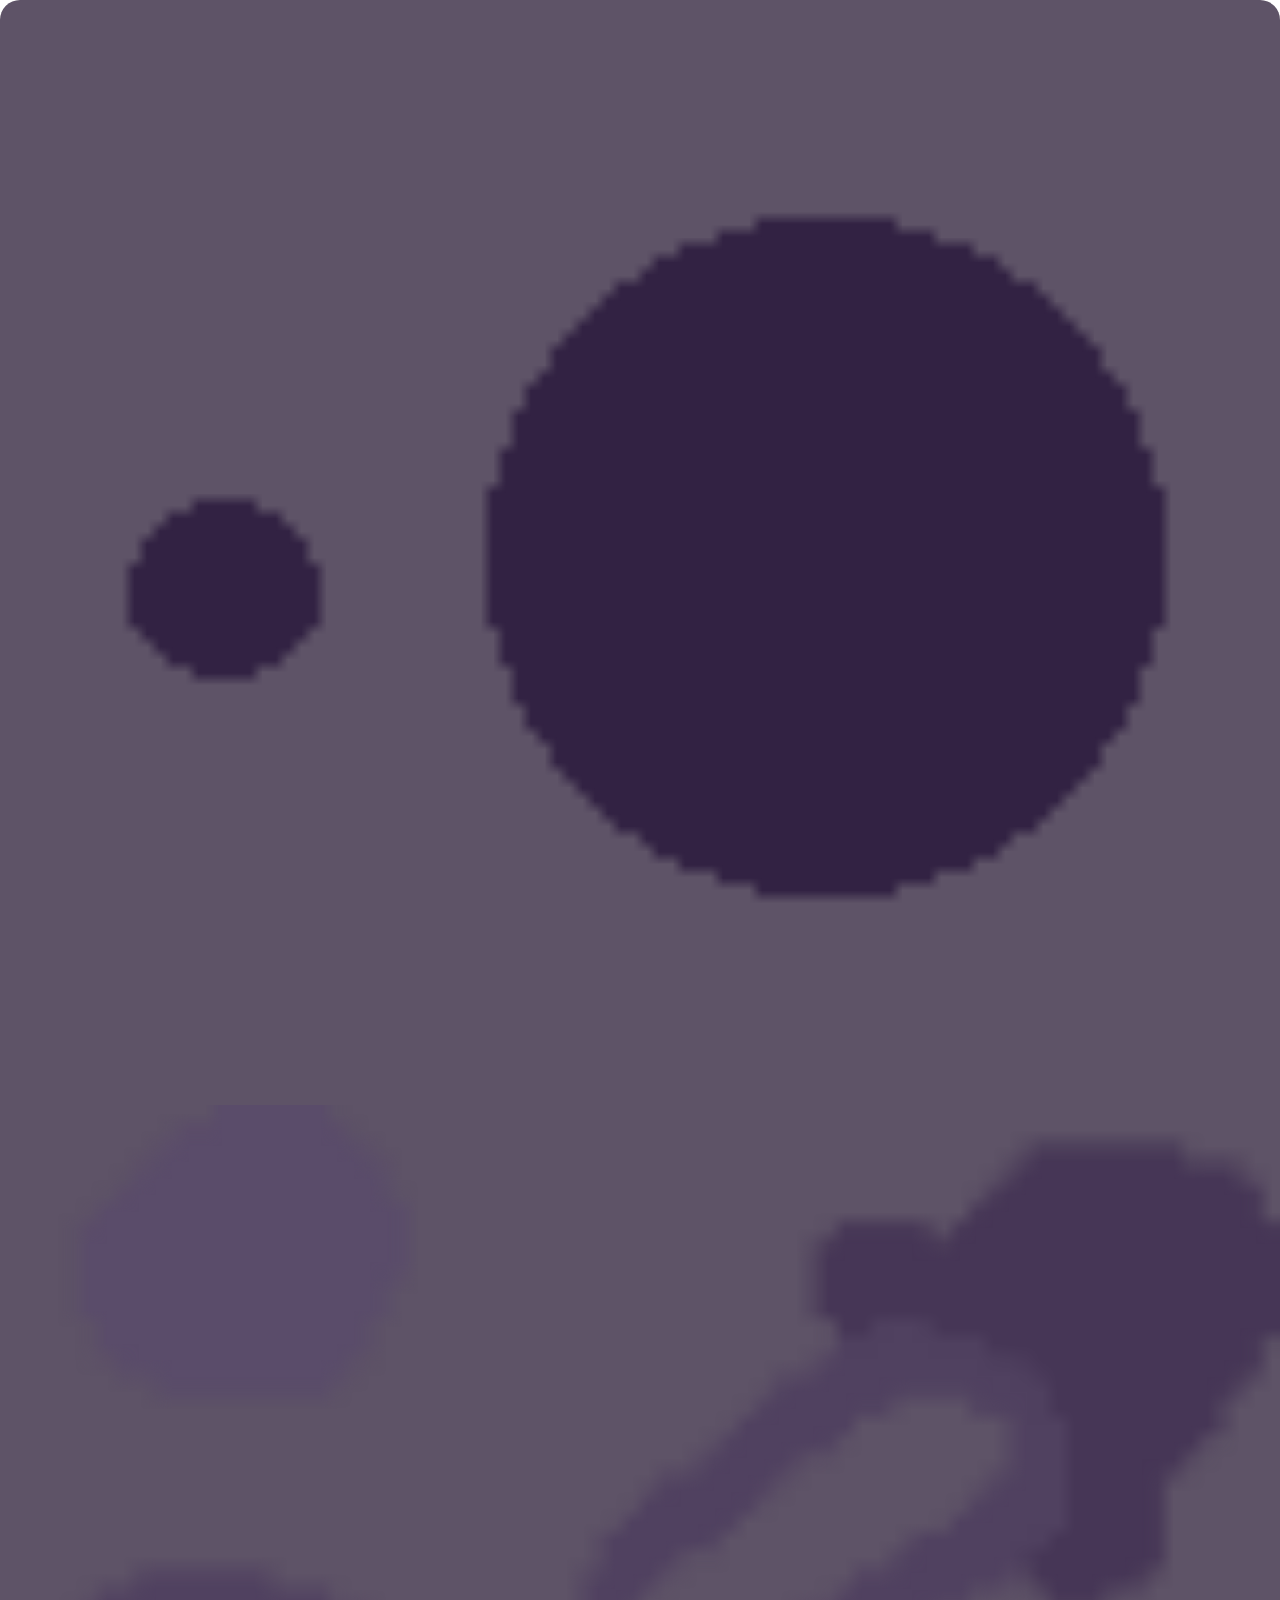
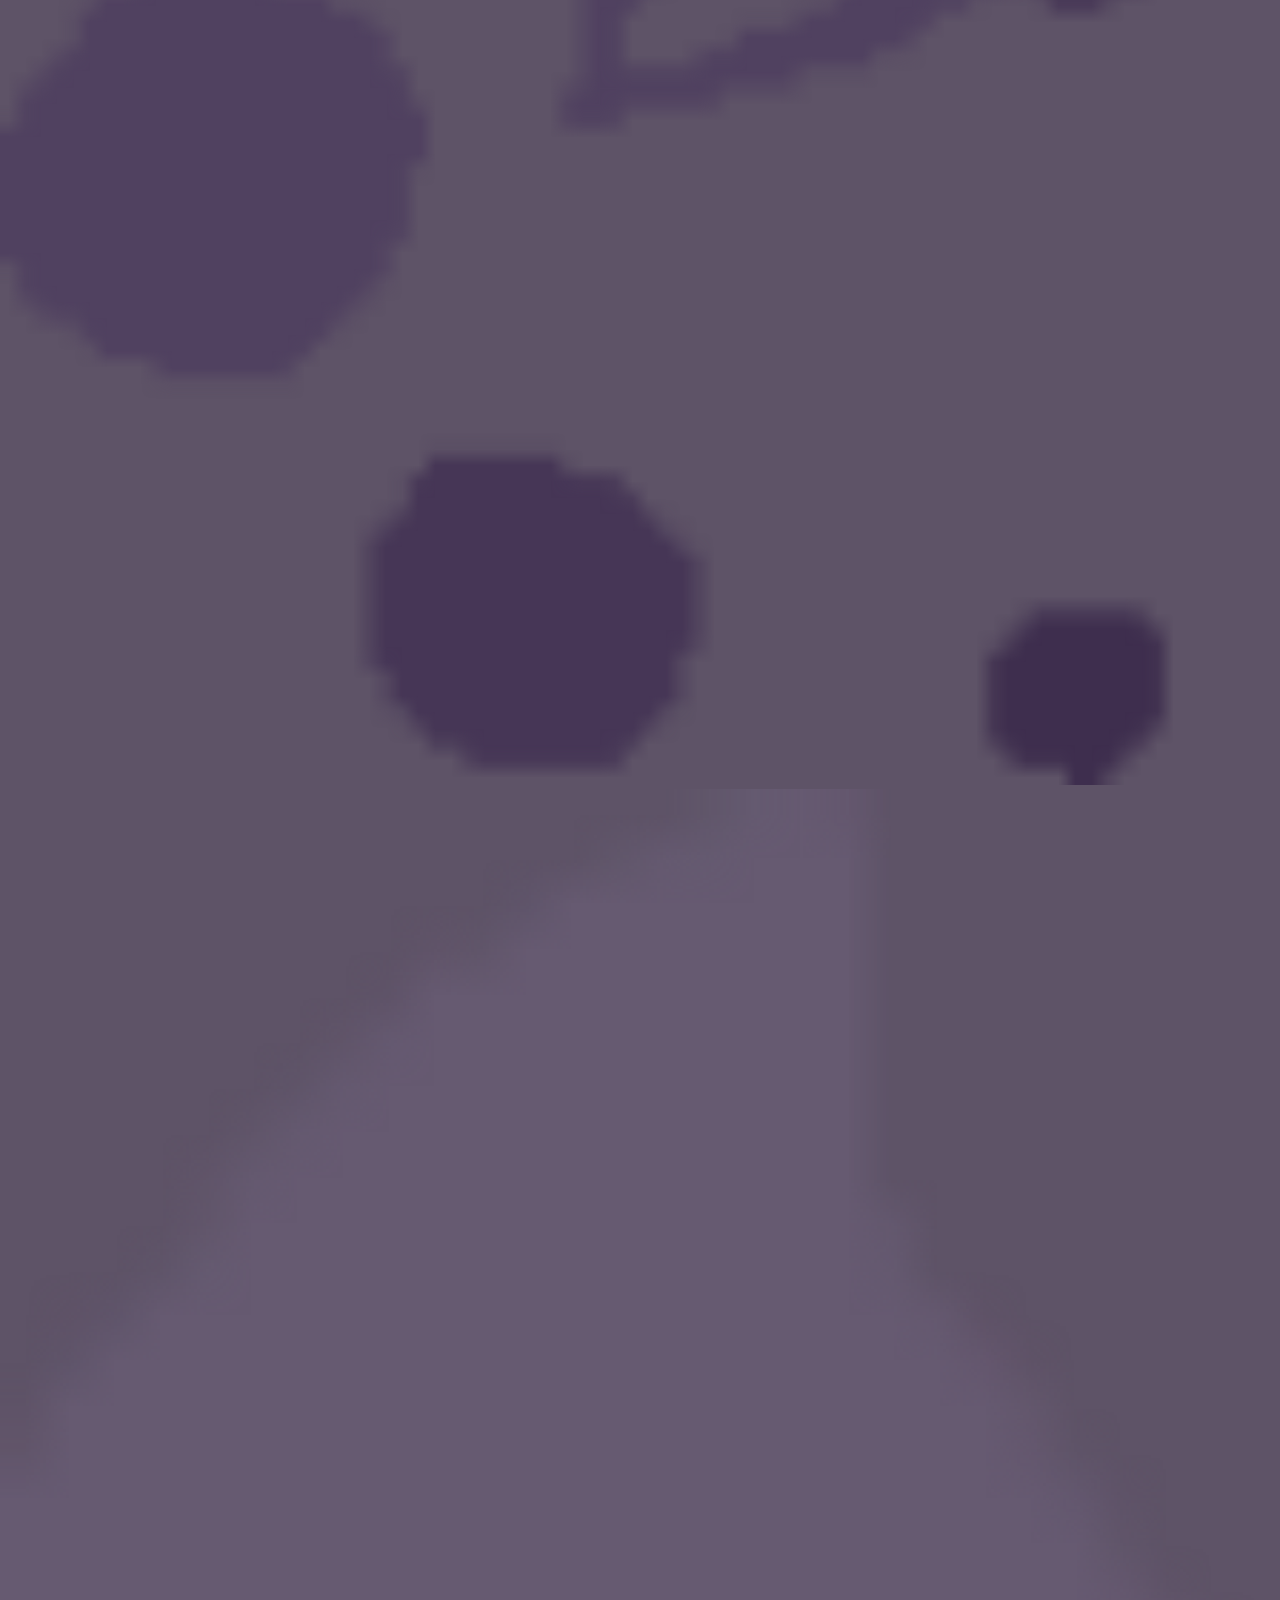
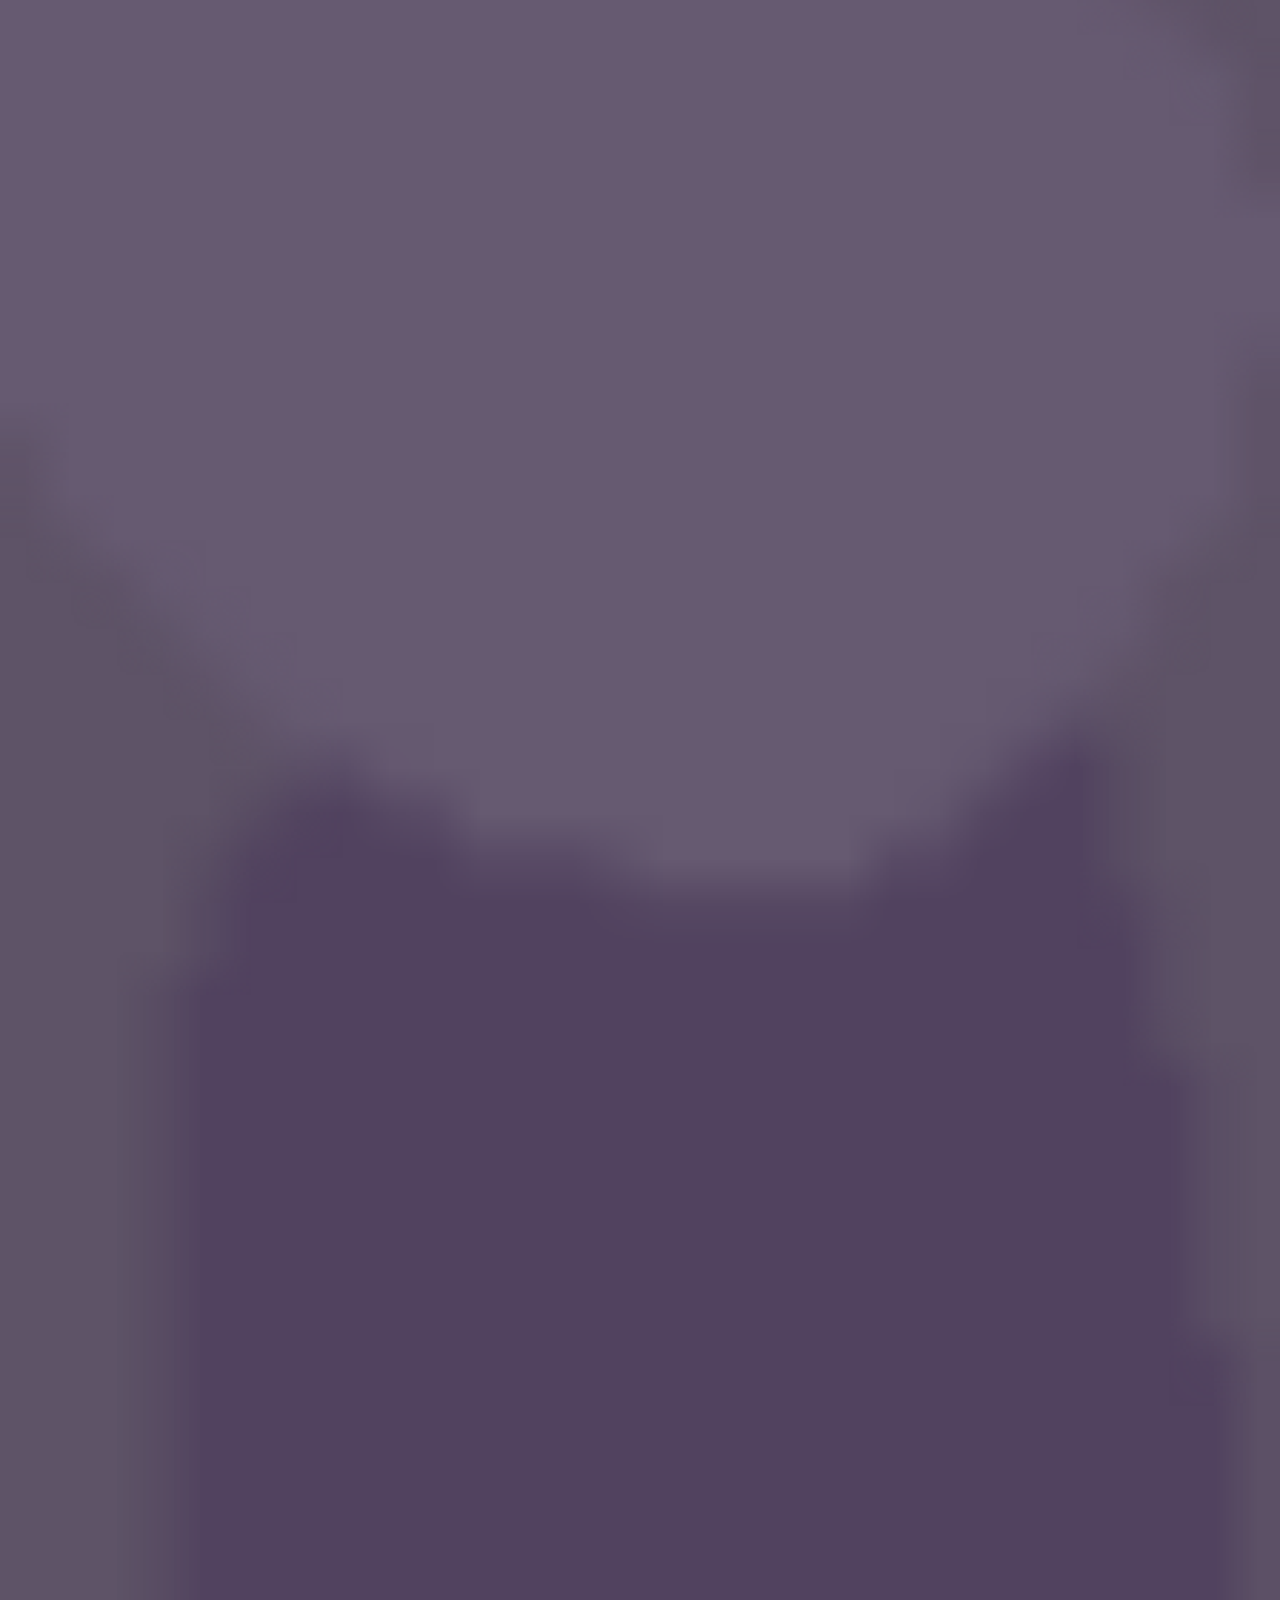
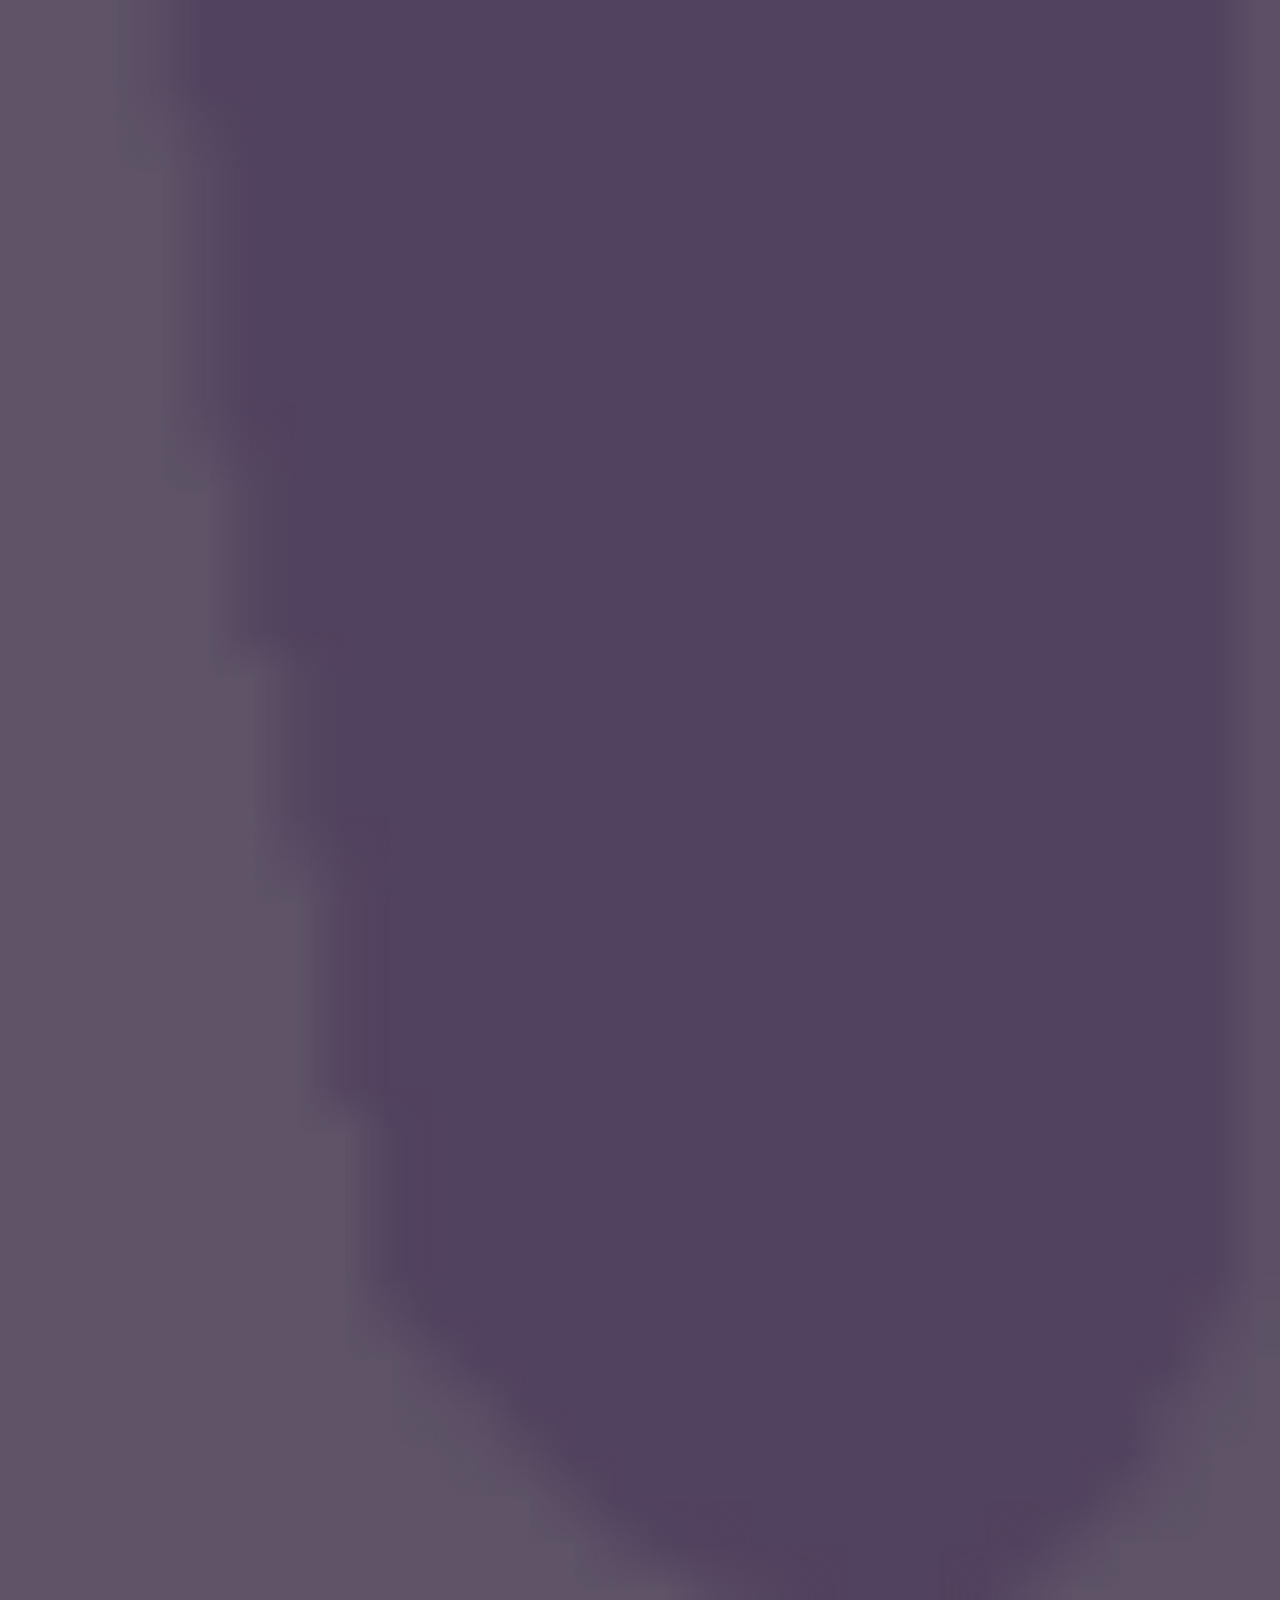
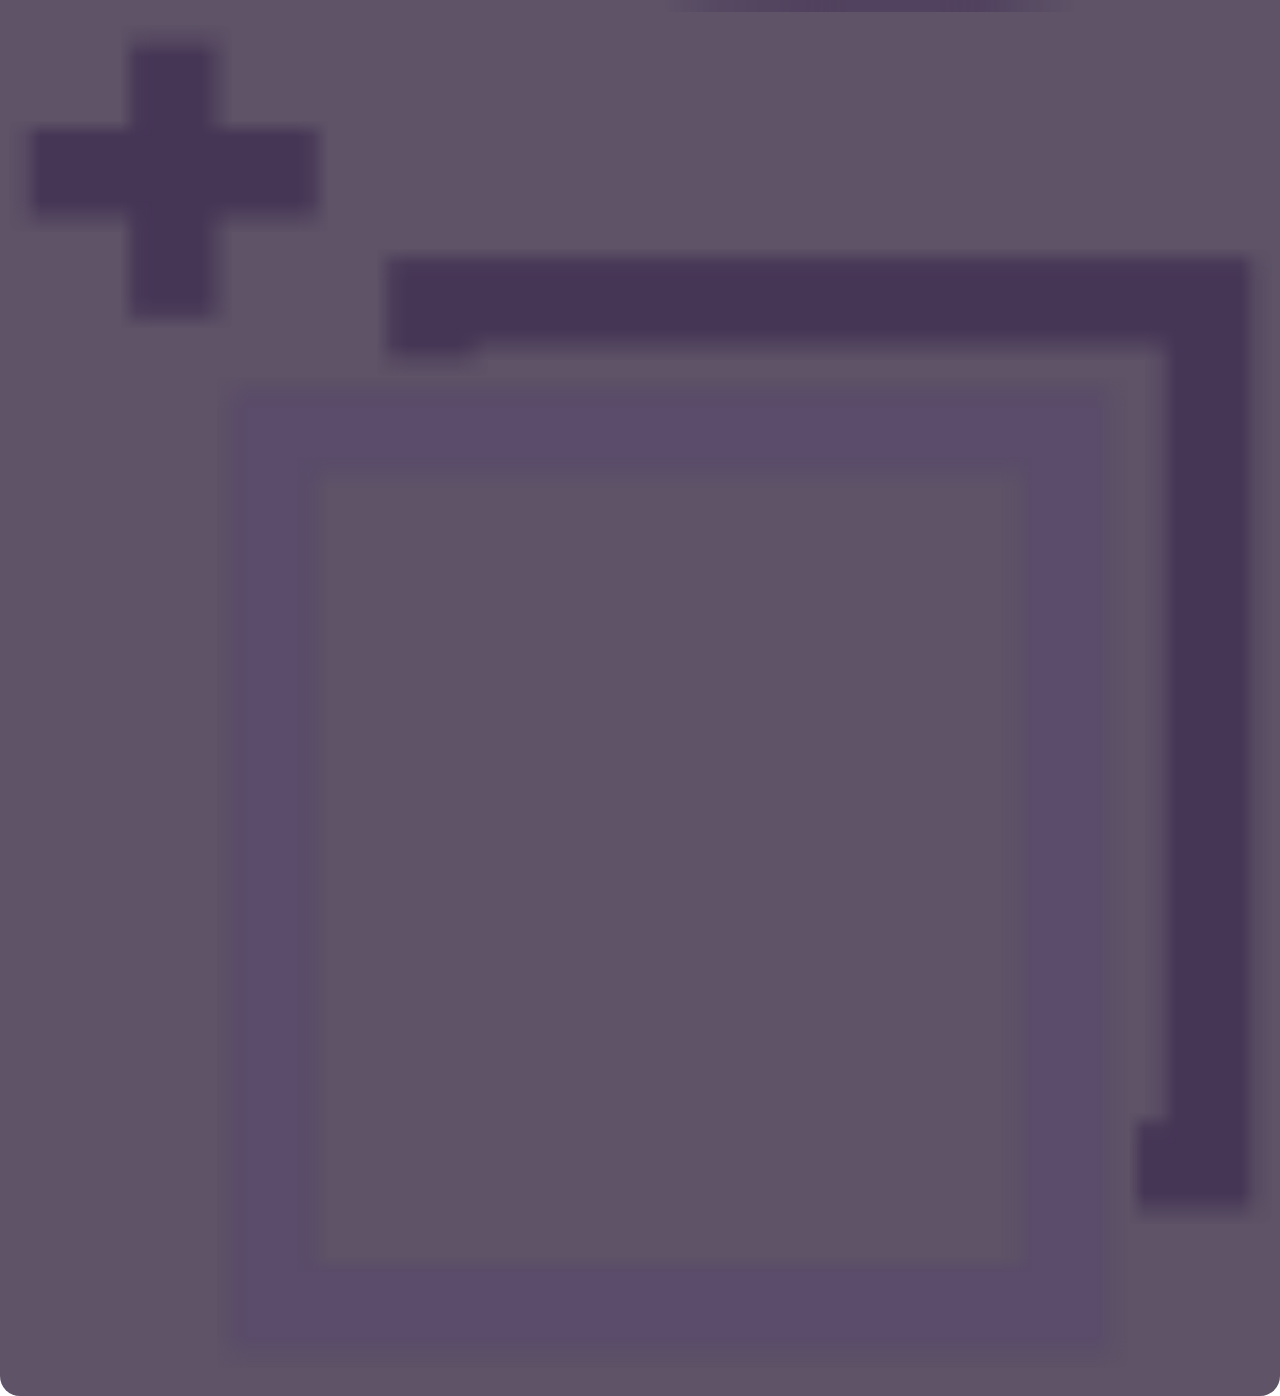
<file: index.html>
<!DOCTYPE html>
<html>
<head>
  <meta charset="UTF-8">
  <meta name="viewport" content="width=device-width, initial-scale=1.0">
  <title>Exported Figma Design</title>
  
  <link rel="stylesheet" href="styles.css">
</head>
<body>
<div class="base-1">
<div class="base-canvas-2"></div>
<div class="base-size-3">
<div class="size-box-4"></div>
<img src="images/size-icon-5.png" class="size-icon-5" alt="size-icon" />
</div>
<div class="base-color-6">
<div class="color-box-7"></div>
<img src="images/color-icon-8.png" class="color-icon-8" alt="color-icon" />
</div>
<div class="base-tools-9">
<div class="tools-box-10"></div>
<img src="images/tools-icon-11.png" class="tools-icon-11" alt="tools-icon" />
</div>
<div class="base-file-12">
<div class="file-box-13"></div>
<img src="images/file-icon-14.png" class="file-icon-14" alt="file-icon" />
</div>
</div>

</body>
</html>
</file>
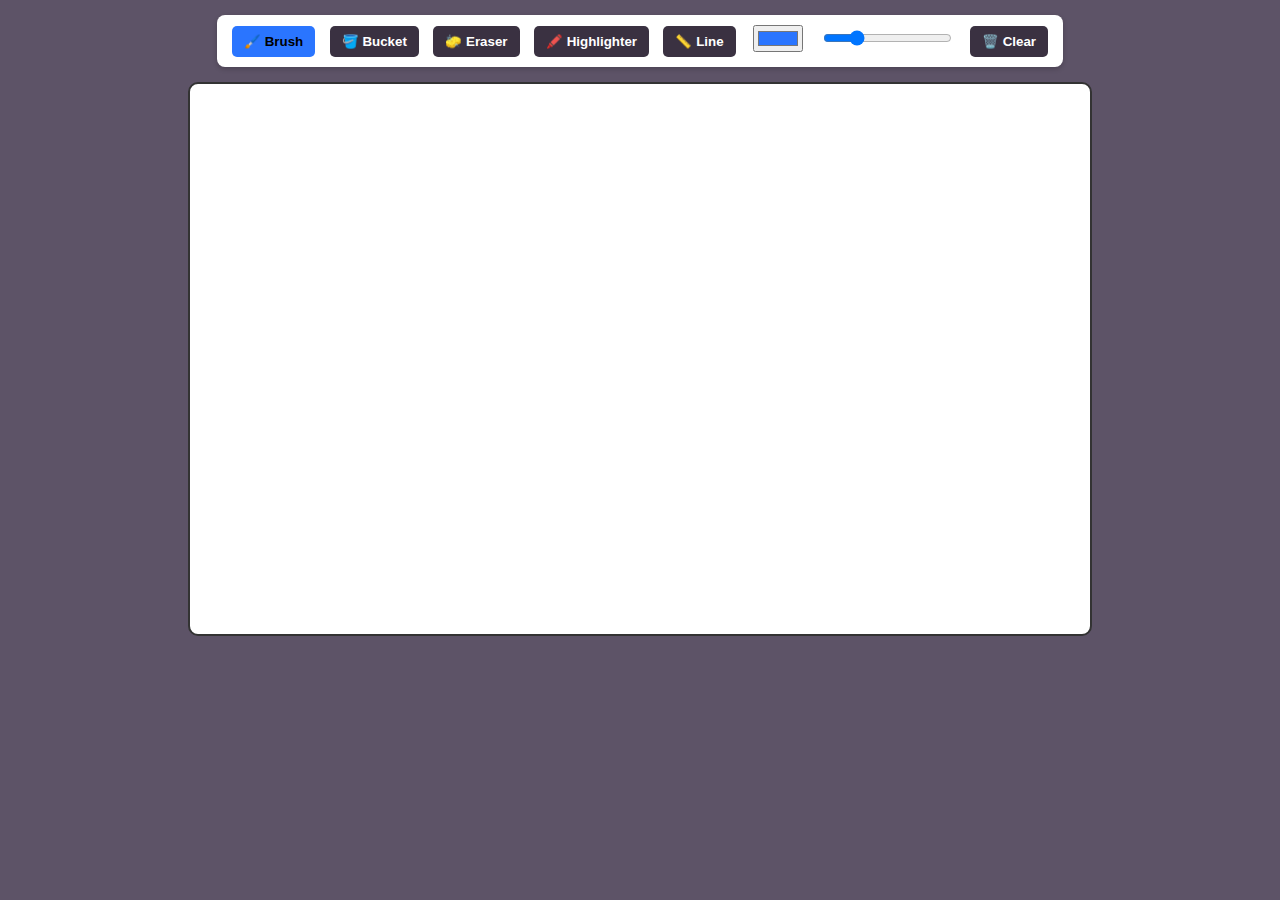
<file: Index (6).html>
<!DOCTYPE html>
<html lang="en">
<head>
<meta charset="UTF-8">
<meta name="viewport" content="width=device-width, initial-scale=1.0">
<title>NostalDraw </title>
<style>
  body {
    margin: 0;
    background: #5D5367;
    display: flex;
    flex-direction: column;
    align-items: center;
    font-family: sans-serif;
    user-select: none;
  }
  #toolbar {
    background: #fff;
    padding: 10px;
    border-radius: 8px;
    margin: 15px;
    box-shadow: 0 2px 5px rgba(0,0,0,0.2);
  }
  button {
    margin: 0 5px;
    padding: 8px 12px;
    border: none;
    background: #3A3141;
    border-radius: 5px;
    cursor: pointer;
    font-weight: bold;
    color: #fff;
  }
  button.active {
    background: #2a75ff;
    color: #000000ff;
  }
  input[type="color"], input[type="range"] {
    margin: 0 8px;
  }
  canvas {
    background: #fff;
    border: 2px solid #333;
    border-radius: 10px;
    cursor: crosshair;
  }
</style>
</head>
<body>

<div id="toolbar">
  <button id="brush" class="active">🖌️ Brush</button>
  <button id="bucket">🪣 Bucket</button>
  <button id="eraser">🧽 Eraser</button>
  <button id="highlighter">🖍️ Highlighter</button>
  <button id="line">📏 Line</button>
  <input type="color" id="colorPicker" value="#2a75ff">
  <input type="range" id="size" min="5" max="50" value="15">
  <button id="clear">🗑️ Clear</button>
</div>

<canvas id="canvas" width="900" height="550"></canvas>

<script>
const canvas = document.getElementById("canvas");
const ctx = canvas.getContext("2d");

let painting = false;
let tool = "brush";
let brushColor = document.getElementById("colorPicker").value;
let brushSize = document.getElementById("size").value;
let startX, startY;

// 🎨 Start drawing
canvas.addEventListener("mousedown", startDraw);
canvas.addEventListener("mouseup", stopDraw);
canvas.addEventListener("mousemove", draw);
canvas.addEventListener("mouseleave", () => (painting = false));

function startDraw(e) {
  painting = true;
  startX = e.offsetX;
  startY = e.offsetY;

  if (tool === "bucket") {
    fillCanvas();
  } else if (tool === "line") {
    ctx.beginPath();
    ctx.moveTo(startX, startY);
  } else {
    draw(e);
  }
}

function stopDraw(e) {
  if (tool === "line" && painting) {
    ctx.lineTo(e.offsetX, e.offsetY);
    ctx.strokeStyle = brushColor;
    ctx.lineWidth = brushSize;
    ctx.lineCap = "round";
    ctx.stroke();
  }
  painting = false;
  ctx.beginPath();
}

function draw(e) {
  if (!painting) return;
  const x = e.offsetX;
  const y = e.offsetY;

  if (tool === "brush") {
        ctx.strokeStyle = brushColor;
    ctx.lineWidth = brushSize * 1.5;
    ctx.lineJoin = 'round';
    ctx.lineCap = 'round';
    ctx.globalAlpha = 1;
    ctx.beginPath();
    ctx.moveTo(x, y);
    ctx.lineTo(x + 0.1, y + 0.1);
    ctx.stroke();
  }

  if (tool === "eraser") {
    ctx.lineJoin = 'round';
    ctx.lineCap = 'round';
    ctx.clearRect(x - brushSize / 3, y - brushSize / 3, brushSize, brushSize);
  }

  if (tool === "highlighter") {
    ctx.globalAlpha = 0.2;
    ctx.strokeStyle = brushColor;
    ctx.lineWidth = brushSize * 1.5;
    ctx.lineCap = "round";
    ctx.lineTo(x, y);
    ctx.stroke();
    ctx.globalAlpha = 1;
  }
  if (tool === "clear") {
  ctx.clearRect(0, 0, canvas.width, canvas.height);
  }
}

function fillCanvas() {
  ctx.fillStyle = brushColor;
  ctx.fillRect(0, 0, canvas.width, canvas.height);
}

// Toolbar controls
document.getElementById("colorPicker").oninput = e => brushColor = e.target.value;
document.getElementById("size").oninput = e => brushSize = e.target.value;
document.getElementById("clear").onclick = () => ctx.clearRect(0, 0, canvas.width, canvas.height);

// Tool selection
document.querySelectorAll("#toolbar button").forEach(btn => {
  btn.onclick = () => {
    document.querySelectorAll("#toolbar button").forEach(b => b.classList.remove("active"));
    btn.classList.add("active");
    tool = btn.id;
  };
});
</script>

</body>
</html>
</file>
<file: styles.css>
:root



/* CSS Reset */
* {
  margin: 0;
  padding: 0;
  box-sizing: border-box;
}

body {
  width: 100%;
  min-height: 100vh;
  overflow-x: hidden;
}

img {
  max-width: 100%;
  height: auto;
}

.base-canvas-2 {
  flex-grow: 0;
  flex-shrink: 1;
  flex-basis: auto;
  background-color: rgba(255, 255, 255, 1);
  border-radius: 9px;
}

.size-box-4 {
  flex-grow: 0;
  flex-shrink: 1;
  flex-basis: auto;
  box-shadow: inset 0px 4px 4px 0px rgba(0,0,0,0.5);
  background-color: rgba(58, 49, 65, 1);
}

.size-icon-5 {
  flex-grow: 0;
  flex-shrink: 1;
  flex-basis: auto;
  width: 100%;
  height: auto;
}

.base-size-3 {
  flex-grow: 0;
  flex-shrink: 1;
  flex-basis: auto;
}

.color-box-7 {
  flex-grow: 0;
  flex-shrink: 1;
  flex-basis: auto;
  box-shadow: inset 0px 4px 4px 0px rgba(0,0,0,0.5);
  background-color: rgba(58, 49, 65, 1);
}

.color-icon-8 {
  flex-grow: 0;
  flex-shrink: 1;
  flex-basis: auto;
  width: 100%;
  height: auto;
}

.base-color-6 {
  flex-grow: 0;
  flex-shrink: 1;
  flex-basis: auto;
}

.tools-box-10 {
  flex-grow: 0;
  flex-shrink: 1;
  flex-basis: auto;
  box-shadow: inset 0px 4px 4px 0px rgba(0,0,0,0.5);
  background-color: rgba(58, 49, 65, 1);
}

.tools-icon-11 {
  flex-grow: 0;
  flex-shrink: 1;
  flex-basis: auto;
  width: 100%;
  height: auto;
}

.base-tools-9 {
  flex-grow: 0;
  flex-shrink: 1;
  flex-basis: auto;
}

.file-box-13 {
  flex-grow: 0;
  flex-shrink: 1;
  flex-basis: auto;
  box-shadow: inset 0px 4px 4px 0px rgba(0,0,0,0.5);
  background-color: rgba(58, 49, 65, 1);
}

.file-icon-14 {
  flex-grow: 0;
  flex-shrink: 1;
  flex-basis: auto;
  width: 100%;
  height: auto;
}

.base-file-12 {
  flex-grow: 0;
  flex-shrink: 1;
  flex-basis: auto;
}

.base-1 {
@media (max-width: 1440px) {
  .base-1 {
    padding-left: 24px;
    padding-right: 24px;
  }
}

@media (max-width: 768px) {
  .base-1 {
    padding-left: 16px;
    padding-right: 16px;
  }
}
  flex-grow: 0;
  flex-shrink: 1;
  flex-basis: auto;
  background-color: rgba(94, 83, 103, 1);
  border-radius: 20px;
}
</file>
